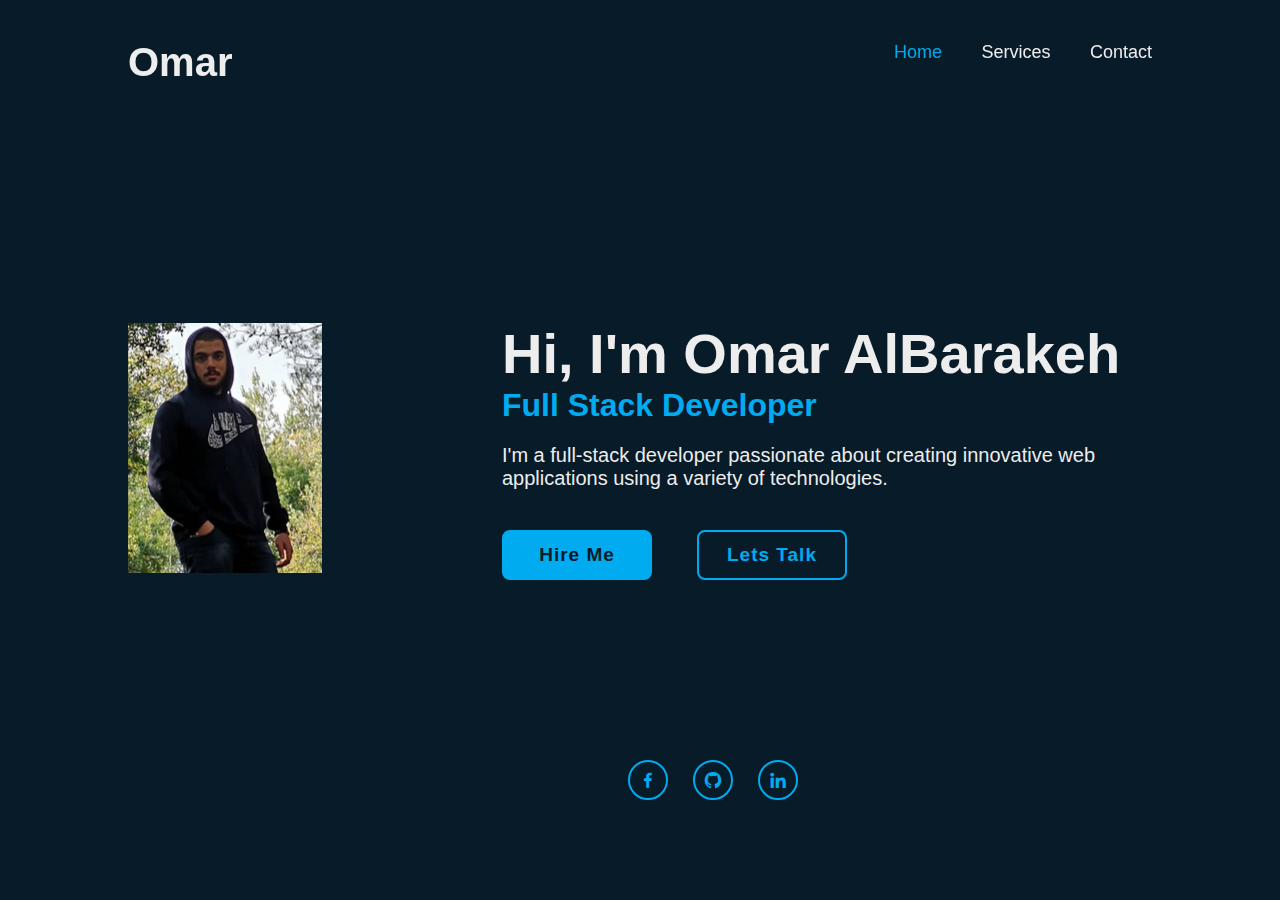
<file: index.html>
<!DOCTYPE html>
<html lang="en">
  <head>
    <title>Omar's Portfilio</title>
    <link rel="stylesheet" href="styles/style.css" />
    <link
      href="https://unpkg.com/boxicons@2.1.4/css/boxicons.min.css"
      rel="stylesheet" />
  </head>
  <body>
    <header class="header">
      <a href="./index.html" class="logo">Omar</a>
      <nav class="navbar">
        <a href="index.html" class="active">Home</a>
        <a href="pages/services.html">Services</a>
        <a href="pages/contact.html">Contact</a>
      </nav>
    </header>
    <div class="home">
      <div class="home-img">
        <img
          src="images\T0NC4C7NK-U07R97APW1G-50c8d959d2c7-5121.png" />
      </div>
      <div class="home-content">
        <h1>Hi, I'm Omar AlBarakeh</h1>
        <h3>Full Stack Developer</h3>
        <p>
          I'm a full-stack developer passionate about creating innovative web
          applications using a variety of technologies.
        </p>
        <div class="btn-box">
          <a href="">Hire Me</a>
          <a href="https://wa.me/96181725930">Lets Talk</a>
        </div>
      </div>
      <footer class="home-icons">
        <a href="https://www.facebook.com/omar.barakeh.967/">
          <i class="bx bxl-facebook"></i
        ></a>
        <a href="https://github.com/omar-albarakeh">
          <i class="bx bxl-github"></i>
        </a>
        <a href="https://www.linkedin.com/in/omar-barakeh-5a305b193/">
          <i class="bx bxl-linkedin"></i>
        </a>
      </div>
      </footer>
     
  </body>
</html>
</file>
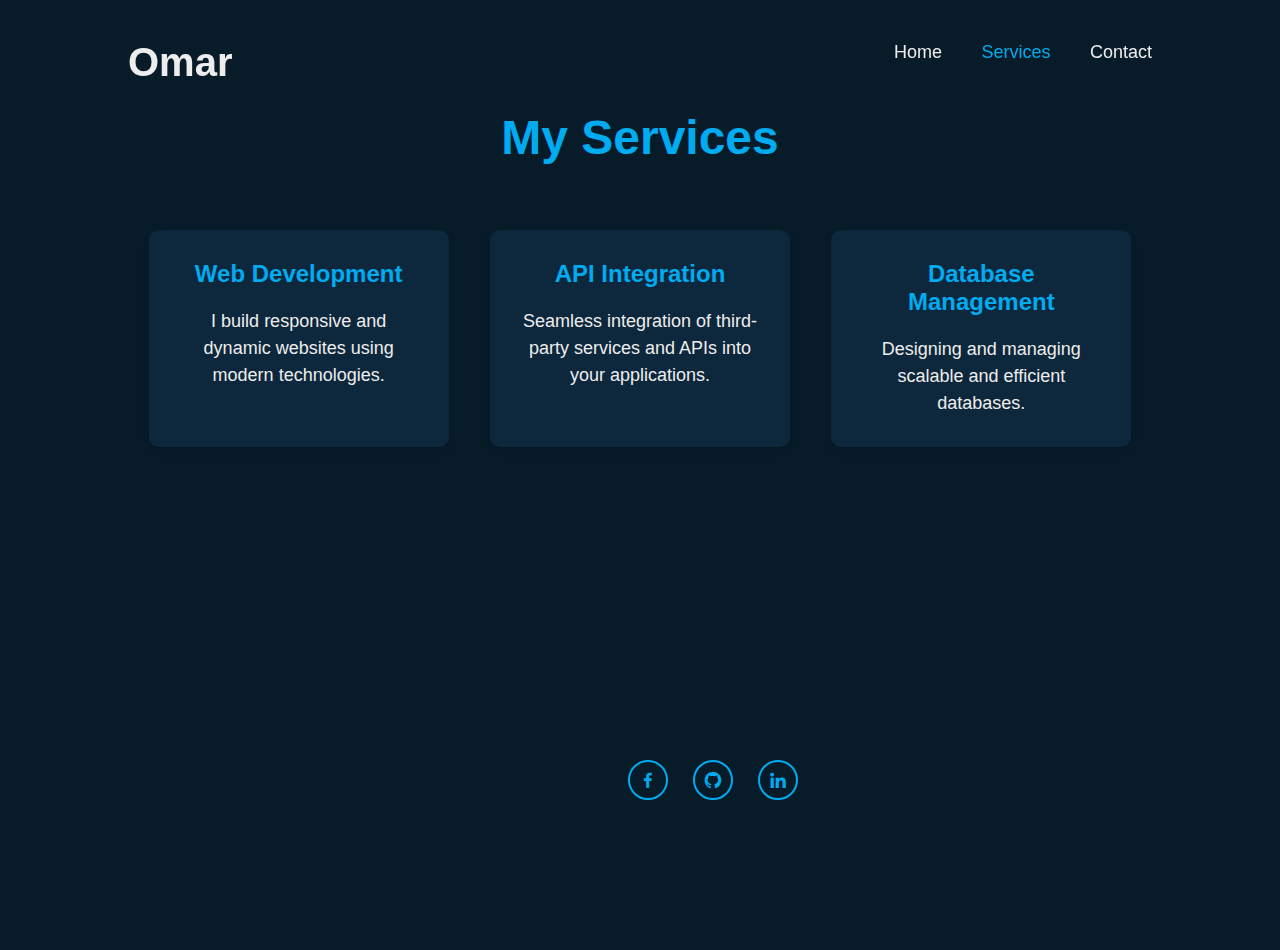
<file: pages/services.html>
<!DOCTYPE html>
<html lang="en">
  <head>
    <title>About - Omar AlBarakeh</title>
    <link rel="stylesheet" href="../styles/style.css" />
    <link
      href="https://unpkg.com/boxicons@2.1.4/css/boxicons.min.css"
      rel="stylesheet" />
  </head>
  <body>
    <header class="header">
      <a href="../index.html" class="logo">Omar</a>
      <nav class="navbar">
        <a href="../index.html">Home</a>
        <a href="../pages/services.html" class="active">Services</a>
        <a href="../pages/contact.html">Contact</a>
      </nav>
    </header>

    <div class="services-section">
      <h1>My Services</h1>
      <div class="services">
        <div class="service">
          <h3>Web Development</h3>
          <p>
            I build responsive and dynamic websites using modern technologies.
          </p>
        </div>
        <div class="service">
          <h3>API Integration</h3>
          <p>
            Seamless integration of third-party services and APIs into your
            applications.
          </p>
        </div>
        <div class="service">
          <h3>Database Management</h3>
          <p>Designing and managing scalable and efficient databases.</p>
        </div>
      </div>
      <footer class="home-icons">
        <a href="https://www.facebook.com/omar.barakeh.967/">
          <i class="bx bxl-facebook"></i
        ></a>
        <a href="https://github.com/omar-albarakeh">
          <i class="bx bxl-github"></i>
        </a>
        <a href="https://www.linkedin.com/in/omar-barakeh-5a305b193/">
          <i class="bx bxl-linkedin"></i>
        </a>
      </footer>
    </div>
  </body>
</html>
</file>
<file: styles/style.css>
* {
  margin: 0;
  padding: 0;
  box-sizing: border-box;
  font-family: "Poppins", sans-serif;
}

body {
  background-color: #081b29;
  color: #ededed;
}
.header {
  position: fixed;
  top: 0;
  left: 0;
  width: 100%;
  padding: 20px 10%;
  background: transparent;
  display: flex;
  justify-content: space-between;
  align-items: center;
  z-index: 100;
}
.logo {
  font-size: 40px;
  color: #ededed;
  text-decoration: none;
  font-weight: 600;
  margin-top: 20px;
}
.navbar a {
  font-size: 18px;
  color: #ededed;
  text-decoration: none;
  font-weight: 500;
  margin-left: 35px;
  transition: 0.3s;
}
.navbar a:hover,
.navbar a.active {
  color: #00abf0;
}
.home {
  height: 100vh;
  display: flex;
  align-items: center;
  padding: 0 10%;
}
.home-content {
  max-width: 650px;
}
.home-content h1 {
  font-size: 56px;
  font-weight: 700;
  line-height: 1.2;
}
.home-content h3 {
  font-size: 32px;
  font-weight: 700;
  color: #00abf0;
}
.home-content p {
  font-size: 20px;
  margin: 20px 0 40px;
}
.home-content .btn-box {
  display: flex;
  justify-content: space-between;
  width: 345px;
  height: 50px;
}
.btn-box a {
  position: relative;
  width: 150px;
  height: 100%;
  background-color: #00abf0;
  display: inline-flex;
  justify-content: center;
  align-items: center;
  font-size: 19px;
  color: #081b29;
  text-decoration: none;
  font-weight: 600;
  letter-spacing: 1px;
  border: 2px solid #00abf0;
  border-radius: 8px;
  z-index: 1;
  overflow: hidden;
  transition: 0.5s;
}
.btn-box a:hover {
  color: #00abf0;
}
.btn-box a:nth-child(2) {
  background: transparent;
  color: #00abf0;
}
.btn-box a:nth-child(2):hover {
  color: #081b29;
}
.btn-box a:nth-child(2)::before {
  background: #00abf0;
}
.btn-box a::before {
  content: "";
  position: absolute;
  top: 0;
  left: 0;
  width: 0;
  height: 100%;
  background: #081b29;
  z-index: -1;
  transition: 0.5s;
}
.btn-box a:hover::before {
  width: 100%;
}
.home-icons {
  position: absolute;
  bottom: 100px;
  margin-left: 500px;
  width: 170px;
  display: flex;
  justify-content: space-between;
}

.home-icons a {
  display: inline-flex;
  justify-content: center;
  align-items: center;
  width: 40px;
  height: 40px;
  background: transparent;
  border: 2px solid #00abf0;
  border-radius: 50%;
  font-size: 20px;
  color: #00abf0;
  text-decoration: none;
}
.home-img {
  float: left;
  width: 400px;
}
.services-section {
  margin-top: 50px;
  min-height: 100vh;
  color: #ededed;
  padding: 60px 10%;
  text-align: center;
}

.services-section h1 {
  font-size: 48px;
  font-weight: 700;
  margin-bottom: 50px;
  color: #00abf0;
}

.services {
  display: flex;
  justify-content: space-around;
  flex-wrap: wrap;
}

.service {
  background-color: #0d273c;
  padding: 30px;
  margin: 15px;
  border-radius: 10px;
  width: 300px;
  transition: transform 0.3s ease;
  box-shadow: 0 4px 8px rgba(0, 0, 0, 0.1);
}

.service:hover {
  transform: translateY(-10px);
}

.service h3 {
  font-size: 24px;
  font-weight: 600;
  color: #00abf0;
  margin-bottom: 20px;
}

.service p {
  font-size: 18px;
  line-height: 1.5;
  color: #ededed;
}

.contact-section {
  min-height: 100vh;
  background-color: #081b29;
  color: #ededed;
  padding: 60px 10%;
  display: flex;
  justify-content: center;
  align-items: center;
  flex-direction: column;
  text-align: center;
}

.contact-section h1 {
  font-size: 48px;
  font-weight: 700;
  color: #00abf0;
  margin-bottom: 40px;
}

.contact-form {
  background-color: #0d273c;
  padding: 40px;
  border-radius: 10px;
  max-width: 600px;
  width: 100%;
  box-shadow: 0 4px 8px rgba(0, 0, 0, 0.1);
}

.contact-form .input-box {
  margin-bottom: 20px;
  width: 100%;
}

.contact-form input,
.contact-form textarea {
  width: 100%;
  padding: 15px;
  border-radius: 8px;
  background-color: #081b29;
  border: 2px solid #00abf0;
  color: #ededed;
  font-size: 18px;
  outline: none;
  transition: border 0.3s;
}

.contact-form input:focus,
.contact-form textarea:focus {
  border: 2px solid #ededed;
}

.contact-form textarea {
  height: 150px;
  resize: none;
}

.contact-form button {
  background-color: #00abf0;
  color: #081b29;
  border: 2px solid #00abf0;
  padding: 15px 30px;
  font-size: 18px;
  font-weight: 600;
  border-radius: 8px;
  cursor: pointer;
  transition: background-color 0.3s, color 0.3s;
}

.contact-form button:hover {
  background-color: #081b29;
  color: #00abf0;
  border-color: #00abf0;
}
</file>
